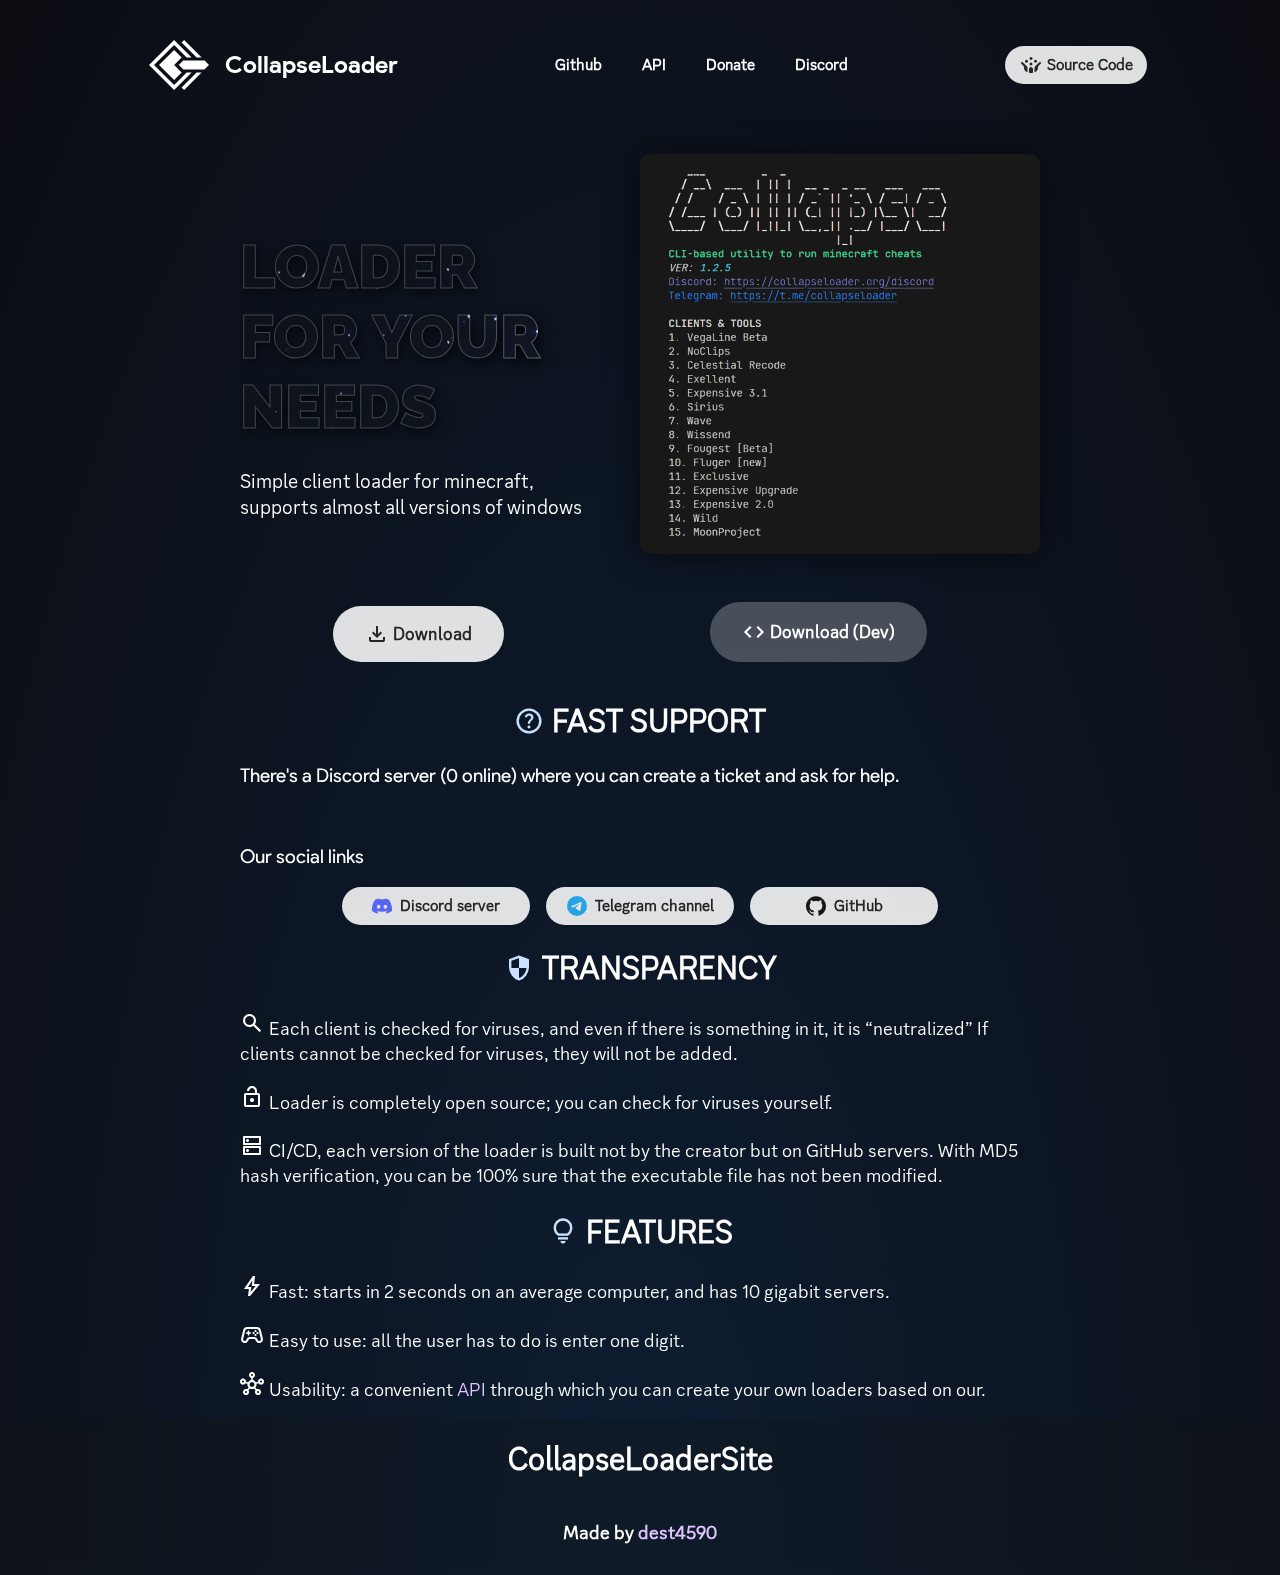
<file: index.html>
<!DOCTYPE html>
<html lang="en">

<head>
    <meta charset="UTF-8">
    <meta name="viewport" content="user-scalable=no, width=device-width">
    <title>CollapseLoader</title>

    <link rel="stylesheet" href="/files/css/styles.css">
    <link rel="stylesheet" href="/files/css/header.css">
    <link rel="stylesheet" href="/files/css/background.css">
    <link rel="shortcut icon" href="/files/img/collapse.svg">
    <link rel="stylesheet"
        href="https://fonts.googleapis.com/css2?family=Material+Symbols+Outlined:opsz,wght,FILL,GRAD@24,300,0,0" />

    <script src="/files/js/script.js" type="module"></script>
    <script src="/files/js/libraries/lenis.min.js"></script>
    <script src="/files/js/libraries/odometer.min.js" type="module"></script>
    <script src="/files/js/libraries/vanilla-tilt.min.js"></script>

    <!-- Meta -->
    <meta name="description"
        content="CollapseLoader, client Loader for minecraft, completely open source, made for easy to use clients">
    <meta property="og:description"
        content="CollapseLoader, client Loader for minecraft, completely open source, made for easy to use clients">
    <meta name="darkreader-lock">
    <meta name="keywords" content="collapse, collapseloader, loader, client, minecraft, client loader">
    <meta name="author" content="CollapseTeam">
    <meta property="og:title" content="CollapseLoader - Client loader">
    <meta property="og:type" content="website">
    <meta property="og:url" content="https://collapseloader.org">
</head>

<body onload="document.loader()">
    <div class="stars"></div>

    <div class="header">
        <div class="buttons">
            <div id="header-logo">
                <img src="/files/img/collapse.svg" width="60" id="logo">
                <span>CollapseLoader</span>
            </div>

            <nav class="header-buttons">
                <a href="https://github.com/dest4590/CollapseLoader" target="_blank">Github</a>
                <a href="https://web.collapseloader.org/" target="_blank">API</a>
                <a href="/donate/" target="_blank">Donate</a>
                <a href="/discord" target="_blank">Discord</a>
            </nav>

            <div class="download-button">
                <a class="button" href="https://github.com/dest4590/CollapseLoader" target="_blank"><span
                        class="material-symbols-outlined">crowdsource</span>Source Code</a>
            </div>
        </div>
    </div>

    <div class="content">
        <div class="top-content">
            <div class="text-content">
                <div class="text">
                    <h1>LOADER FOR YOUR NEEDS</h1>
                </div>

                <div class="small-text">
                    <p>
                        Simple client loader for minecraft, supports almost all versions of windows
                    </p>
                </div>
            </div>

            <div class="showcase">
                <div class="showcase-text"></div>
            </div>
        </div>

        <div class="download-buttons">
            <a class="button" href="#" onclick="document.downloadLatestRelease()">
                <span class="material-symbols-outlined">download</span>

                Download</a>
            <a class="button" href="#" onclick="document.downloadDev()">
                <span class="material-symbols-outlined">code</span>

                Download (Dev)</a>
        </div>
    </div>

    <div class="social-content text-block">
        <h1><span class="material-symbols-outlined">help</span>Fast support</h1>
        <h3>There's a Discord server (<span id="discord-online">?</span> online) where you can create a ticket and ask
            for help.</h3>
        <br>
        <h3>Our social links</h3>
        <div class="social-links">
            <a class="button" href="/discord/"><img src="/files/img/socials/discord.svg">Discord server</a>
            <a class="button" href="https://t.me/collapseloader"><img src="/files/img/socials/telegram.svg">Telegram
                channel</a>
            <a class="button" href="https://github.com/dest4590/CollapseLoader" target="_blank"><img
                    src="/files/img/socials/github.svg">GitHub</a>
        </div>
    </div>

    <div class="text-block">
        <h1><span class="material-symbols-outlined">security</span>Transparency</h1>
        <h3>
            <span class="material-symbols-outlined">search</span>Each client is checked for viruses, and even if there
            is something in it, it is “neutralized” If clients cannot be checked for viruses, they will not be added.
        </h3>

        <h3>
            <span class="material-symbols-outlined">lock_open</span>Loader is completely open source; you can check for
            viruses yourself.
        </h3>

        <h3>
            <span class="material-symbols-outlined">dns</span>CI/CD, each version of the loader is built not by the
            creator but on GitHub servers. With MD5 hash verification, you can be 100% sure that the executable file has
            not been modified.
        </h3>
    </div>

    <div class="text-block">
        <h1><span class="material-symbols-outlined">lightbulb</span>Features</h1>

        <h3>
            <span class="material-symbols-outlined">bolt</span>Fast: starts in 2 seconds on an average computer, and has
            10 gigabit servers.

        </h3>
        <h3>
            <span class="material-symbols-outlined">stadia_controller</span>Easy to use: all the user has to do is enter one
            digit.
        </h3>
        <h3>
            <span class="material-symbols-outlined">hub</span>Usability: a convenient <a href="https://web.collapseloader.org/api" target="_blank">API</a> through which you can create
            your own loaders based on our.
        </h3>
    </div>

    <div class="footer">
        <h1>CollapseLoaderSite</h1>
        <h3>Made by <a href="https://github.com/dest4590" target="_blank">dest4590</a>
    </div>
</body>

</html>
</file>
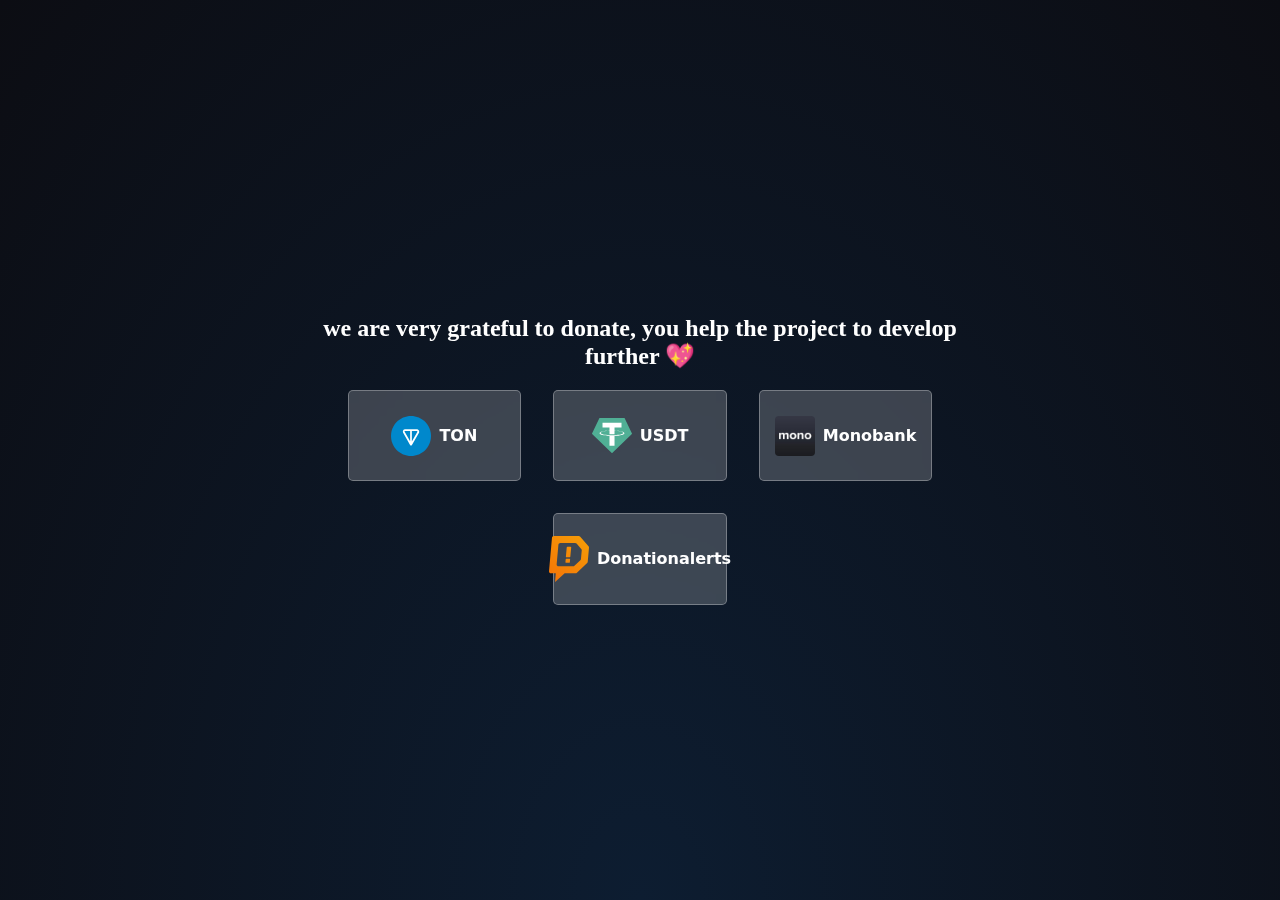
<file: donate/index.html>
<!DOCTYPE html>
<html lang="en">

<head>
    <meta charset="UTF-8">
    <meta name="viewport" content="width=device-width, initial-scale=1.0">
    <title>CollapseLoader - Donate</title>

    <link rel="stylesheet" href="../files/css/donate.css">
    <link rel="stylesheet" href="../files/css/background.css">

    <meta name="darkreader-lock">
    <script src="../files/js/script.js" type="module"></script>

    <link rel="icon" type="image/x-icon" href="../files/img/collapse.svg">
</head>

<body onload="document.loader()">
    <div class="stars"></div>

    <div class="center">
        <h2>we are very grateful to donate, you help the project to develop further 💖</h2>

        <div class="donate-buttons">
            <a class="button" onclick="document.copyCrypto('ton')" href="#"><span class="flex-center"><img
                        src="../files/img/toncoin.svg" alt="TonCoin">TON</span></a>
            <a class="button" onclick="document.copyCrypto('usdt')" href="#"><span class="flex-center"><img
                        src="../files/img/usdt.svg" alt="USDT">USDT</span></a>
            <a class="button" href="https://send.monobank.ua/jar/35StkEVijh" target="_blank"><span
                    class="flex-center"><img src="../files/img/monobank.jpeg" alt="Monobank"
                        style="border-radius: 4px;">Monobank</span></a>
            <a class="button" href="https://www.donationalerts.com/r/dest4590" target="_blank"><span
                    class="flex-center"><img src="../files/img/donationalerts.svg"
                        alt="Donationalerts">Donationalerts</span></a>
        </div>
    </div>
</body>

</html>
</file>
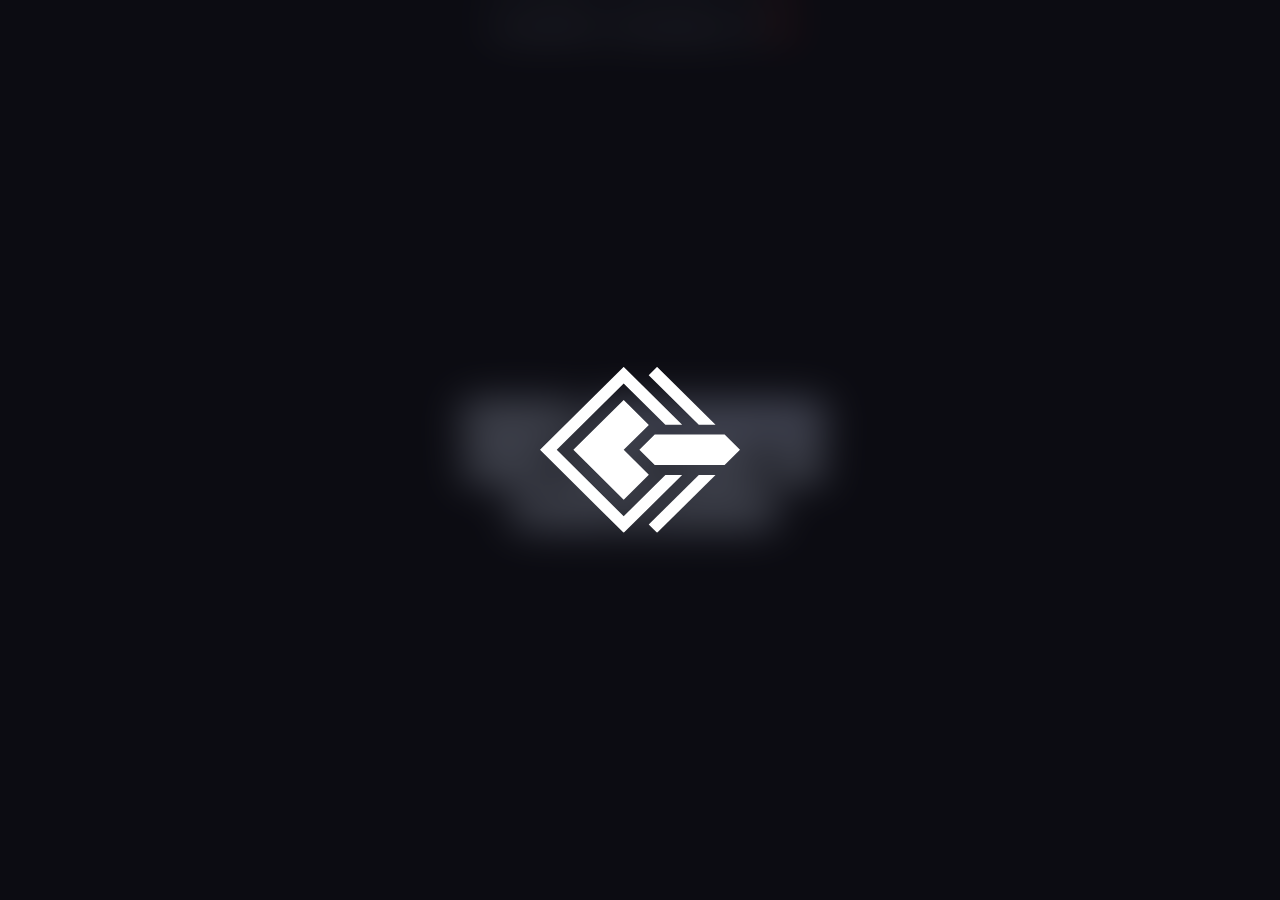
<file: old/index.html>
<!DOCTYPE html>
<html lang="en">

<head>
    <meta charset="UTF-8">
    <meta name="viewport" content="width=device-width, initial-scale=1.0">
    <title>CollapseLoader - Client loader</title>

    <link rel="stylesheet" href="../files/old/css/styles.css">
    <link rel="stylesheet"
        href="https://fonts.googleapis.com/css2?family=Readex+Pro:wght@300;400;500;600;700&display=swap">

    <meta name="darkreader-lock">

    <script src="../files/old/js/core.js"></script>
    <script src="../files/old/js/lottie.min.js" type="text/javascript"></script>
    <script src="../files/old/js/script.js"></script>

    <!-- Google tag (gtag.js) -->
    <script async src="https://www.googletagmanager.com/gtag/js?id=G-EDZVJ6HR2K"></script>
    <script>
        window.dataLayer = window.dataLayer || [];
        function gtag() { dataLayer.push(arguments); }
        gtag('js', new Date());

        gtag('config', 'G-EDZVJ6HR2K');
    </script>
    <!-- Google Tag Manager -->
    <script>(function (w, d, s, l, i) {
            w[l] = w[l] || []; w[l].push({
                'gtm.start':
                    new Date().getTime(), event: 'gtm.js'
            }); var f = d.getElementsByTagName(s)[0],
                j = d.createElement(s), dl = l != 'dataLayer' ? '&l=' + l : ''; j.async = true; j.src =
                    'https://www.googletagmanager.com/gtm.js?id=' + i + dl; f.parentNode.insertBefore(j, f);
        })(window, document, 'script', 'dataLayer', 'GTM-5BKLGW9D');</script>
    <!-- End Google Tag Manager -->

    <link rel="icon" type="image/x-icon" href="../files/img/collapse.svg">

    <meta name="description"
        content="CollapseLoader, client Loader for minecraft, completely open source, made for easy to use clients">
    <meta property="og:description"
        content="CollapseLoader, client Loader for minecraft, completely open source, made for easy to use clients">

    <meta name="keywords" content="collapse, collapseloader, loader, client, minecraft, client loader">
    <meta name="author" content="CollapseTeam">
    <meta property="og:title" content="CollapseLoader - Client loader">
    <meta property="og:type" content="website">
    <meta property="og:url" content="https://collapseloader.org">

    <meta name="yandex-verification" content="1f5694e0da205153" />
</head>

<body onload="preloader()">
    <!-- Google Tag Manager (noscript) -->
    <noscript><iframe src="https://www.googletagmanager.com/ns.html?id=GTM-5BKLGW9D" height="0" width="0"
            style="display:none;visibility:hidden"></iframe></noscript>
    <!-- End Google Tag Manager (noscript) -->

    <!-- Type 1337 -->

    <video muted id="video" style="z-index: -1;" onended="revertChanges()">
        <source src="../files/old/where_is_my_mind.mp4" type="video/mp4">
    </video>

    <div id="preloader_div">
        <div id="preloader_spinner">
            <img src="../files/img/collapse.svg" alt="Preloader" class="center" id="preloader">
        </div>
    </div>

    <div class="center">
        <!-- <img src="../files/img/collapse.svg" alt="CollapseLoader" id="logo" title="type 1337"> -->
        <div id="logo">
            <div id="container-animation"></div>
        </div>

        <div id="logo_text"></div>

        <div id="text"></div>

        <div class="buttons">
            <a onclick="downloadLatestRelease()" id="download">download</a>
            <a onclick="downloadDev()" id="downloadDev"><span style="color: #4a4aa4;">download (dev, latest)</span></a>
            </br>
            <a href="https://github.com/dest4590/CollapseLoader">github</a>
            <a href="/discord" id="discord" target="_blank">discord</a>
            <a href="/donate">donate</a>
            <a href="https://web.collapseloader.org">api</a>
            <a href="/" style="font-weight: bold;">NEW VERSION OF SITE</a>
        </div>
    </div>

    <p class="left">By <a href="https://github.com/dest4590">dest4590</a> and <a
            href="https://github.com/mtkusbdevice">mtkusbdevice</a> with ❤️</p>
</body>

</html>
</file>
<file: files/css/styles.css>
html.lenis,
html.lenis body {
    height: auto;
}

body {
    color: white;
    text-rendering: optimizeLegibility;
    font-family: ggsansRegular;
    margin: 0;
}

* {
    color-scheme: dark;
}

a {
    text-decoration: none;
    color: rgb(222, 197, 255);
}

a:hover {
    text-decoration: underline
}

.button {
    display: flex;
    align-items: center;
    justify-content: center;

    color: #23272a;
    background-color: #ffffffde;
    backdrop-filter: blur(5px);

    border-radius: 40px;
    padding: 7px 14px;
    font-size: 16px;
    line-height: 24px;
    transition: all .2s;
    width: max-content;
    text-decoration: none !important;
    font-weight: 600;
}

.button:hover {
    transform: scale(1.05);
}

.button:active {
    transform: scale(0.95);
}


.material-symbols-outlined {
    margin-right: 0.3rem;
}

.content {
    z-index: 0;
    width: 90%;
    max-width: 800px;
    margin-top: 3rem;
    margin-left: auto;
    margin-right: auto;
    position: relative;
    padding-bottom: 1rem;
}

.content .text-content {
    max-width: 22rem;
}

.content .text {
    max-width: 22rem;
    margin-top: 4rem;
    padding-bottom: 6px;
    position: relative;
    text-align: left;
    font-size: 30px;
}

.content .text h1 {
    color: rgba(225, 225, 225, 0.05);
    filter: drop-shadow(2px 4px 6px black) brightness(1.3);

    font-family: 'Raleway';
    font-weight: 900;
    margin-bottom: 0;

    background-image: url('/files/img/space.jpg');
    background-repeat: repeat;
    background-clip: text;

    mask-size: 200%;
    mask-image: linear-gradient(-75deg, rgba(0, 0, 0, .6) 30%, #000 50%, rgba(0, 0, 0, .6) 70%);
    -webkit-text-stroke: 1px rgba(225, 225, 225, 0.308);

    animation: shine 2s infinite, animate 10s ease-in-out infinite alternate;
}

@keyframes shine {
    from {
        -webkit-mask-position: 150%;
    }

    to {
        -webkit-mask-position: -50%;
    }
}

@keyframes animate {
    from {
        background-position-x: center;
    }

    to {
        background-position-x: right;
    }
}


.content .small-text {
    font-family: ggsansRegular;
    font-size: 20px;
}

.content .top-content {
    display: flex;
    align-items: center;
    justify-content: space-between;
    flex-wrap: wrap;
}

.content .showcase {
    background-color: #181818;
    transform-style: preserve-3d;
    width: 400px;
    height: 400px;
    border-radius: 10px;
    transform: perspective(1000px);
    box-shadow: 0px 0px 30px rgba(0, 0, 0, 0.6);
}

.content .showcase-text {
    background-image: url("/files/img/showcase_text.png");
    width: 400px;
    height: 400px;
    margin-left: 1rem;
    transform: translateZ(0px);
    transition: 500ms transform;
}

.content .showcase-text:hover {
    transform: translateZ(50px) !important;
}

.content .download-buttons {
    margin-top: 2rem;
    display: flex;
    justify-content: space-around;
    flex-wrap: wrap;
}

.content .download-buttons a {
    font-size: large;
    padding: 16px 32px;
    font-weight: 600;
    margin-right: 20px;
    margin-top: 20px;
    cursor: pointer;
}

/* Download dev */
.content .download-buttons a:nth-child(2) {
    margin-top: 1rem;
    background-color: #ffffff3f;
    backdrop-filter: blur(5px);
    color: white;
}

.social-content {
    width: 90%;
    max-width: 800px;
    margin-left: auto;
    margin-right: auto;
    margin-bottom: 3rem;
}

.social-content h1 {
    display: flex;
    align-items: center;
}

.social-content h1 span {
    font-size: 30px;
    margin-right: 0.5rem;
    color: #cae2ff;
}

.social-content h3 {
    font-family: ProductSans;
    font-weight: 300;
}

.social-content .social-links {
    display: flex;
    justify-content: center;
    align-items: center;
    flex-wrap: wrap;
    margin-top: 0.5rem;
    gap: 1rem;
}

.social-content .social-links a {
    margin-top: 0rem;
    width: 160px;
}

.social-content .social-links img {
    width: 20px;
    margin-right: 0.5rem;
}


/* Text block */
.text-block {
    width: 90%;
    max-width: 800px;
    margin: auto;
}

.text-block h1 {
    display: flex;
    align-items: center;
    text-transform: uppercase;
    justify-content: center;
}

.text-block h1 span {
    font-size: 30px;
    margin-right: 0.5rem;
    color: #cae2ff;
}

.text-block h3 {
    font-weight: 300;
    text-align: left;
}

.text-block h3 a {
    display: contents;
}

.footer {
    display: flex;
    justify-content: center;
    align-items: center;
    flex-direction: column;
    height: 75px;
    background-color: #13151649;
    backdrop-filter: blur(5px);
    padding: 2rem 0 3rem 0;
}

/* adaptivity */
@media only screen and (max-width: 500px) {
    .content .showcase {
        width: 200px;
        height: 200px;
    }

    .content .showcase-text {
        width: 200px;
        height: 200px;
        background-size: cover;
    }

    .content .top-content {
        justify-content: center
    }

    .content .text {
        font-size: 20px;
    }

    .content .text h1 {
        text-align: center;
    }

    .content .small-text {
        text-align: center;
    }
}

@media only screen and (max-width: 870px) {
    .content .top-content {
        flex-direction: column
    }
}

@media only screen and (max-width: 590px) {
    .social-content .social-links .button {
        font-size: 12px;
    }
}


/* fonts */
@font-face {
    font-family: ProductSans;
    src: url("/files/fonts/ProductSansRegular.woff2") format("woff2");
}

@font-face {
    font-family: ProductSansBold;
    src: url("/files/fonts/ProductSansBold.woff2") format("woff2");
}

@font-face {
    font-family: ggsansRegular;
    src: url("/files/fonts/ggsansRegular.woff2") format("woff2");
}

@font-face {
    font-family: ggsansBold;
    src: url("/files/fonts/ggsansBold.woff2") format("woff2");
}

@font-face {
    font-family: Raleway;
    src: url("/files/fonts/Raleway-Black.woff2") format("woff2");
}
</file>
<file: files/css/header.css>
a {
    text-decoration: none;
}

a:hover {
    text-decoration: underline
}

.header {
    z-index: 5;
    width: 100%;
    position: relative;
    top: 0%;
    bottom: auto;
    left: 0%;
    right: 0%;
    margin-top: 1.5rem;
}

.buttons {
    display: flex;
    justify-content: space-around;
    align-items: center;
    flex-wrap: wrap;
    width: 90%;
    margin-left: auto;
    margin-right: auto;
}

.buttons #header-logo {
    font-family: ProductSansBold;
    font-size: 1.5rem;
    display: flex;
    align-items: center
}

.buttons .header-buttons {
    display: flex;
    flex-wrap: wrap;
    justify-content: center;
}

.buttons .header-buttons a {

    color: #fff;
    margin-left: 10px;
    margin-right: 10px;
    padding: 10px;
    font-weight: 600;
    transition: all .2s;
}

.buttons .download-button {
    justify-content: flex-end;
    display: flex;
}

#logo {
    padding: 1rem;
    transition: all 500ms cubic-bezier(.4, 0, 0, 1);
}

#logo:hover {
    transform: rotate(90deg);
}

@media only screen and (max-width: 500px) {
    .download-button {
        margin-top: 2rem;
    }
}
</file>
<file: files/css/background.css>
body {
    background: radial-gradient(ellipse at bottom, #0d1d31 0%, #0c0d13 100%);
}

.stars {
    position: fixed;
    top: 0;
    left: 0;
    width: 100%;
    height: 120%;
    transform: rotate(-45deg);
    z-index: -5;
    opacity: 0.6;
}

.star {
    --star-color: var(--primary-color);
    --star-tail-length: 6em;
    --star-tail-height: 2px;
    --star-width: calc(var(--star-tail-length) / 6);
    --fall-duration: 9s;
    --tail-fade-duration: var(--fall-duration);

    position: absolute;
    top: var(--top-offset);
    left: 0;
    width: var(--star-tail-length);
    height: var(--star-tail-height);
    color: var(--star-color);
    background: linear-gradient(45deg, currentColor, transparent);
    border-radius: 50%;
    filter: drop-shadow(0 0 6px currentColor);
    transform: translate3d(130em, 0, 0);
    animation: fall var(--fall-duration) var(--fall-delay) linear infinite, tail-fade var(--tail-fade-duration) var(--fall-delay) ease-out infinite;

    @media screen and (max-width: 750px) {
        animation: fall var(--fall-duration) var(--fall-delay) linear infinite;
    }
}

.star::before,
.star::after {
    position: absolute;
    content: '';
    top: 0;
    left: calc(var(--star-width) / -2);
    width: var(--star-width);
    height: 100%;
    background: linear-gradient(45deg, transparent, currentColor, transparent);
    border-radius: inherit;
    animation: blink 2s linear infinite;
}

.star::before {
    transform: rotate(45deg);
}

.star::after {
    transform: rotate(-45deg);
}

@keyframes fall {
    to {
        transform: translate3d(-30em, 0, 0);
    }
}

@keyframes tail-fade {

    0%,
    50% {
        width: var(--star-tail-length);
        opacity: 1;
    }

    70%,
    80% {
        width: 0;
        opacity: 0.4;
    }

    100% {
        width: 0;
        opacity: 0;
    }
}

@keyframes blink {
    50% {
        opacity: 0.6;
    }
}
</file>
<file: files/css/donate.css>
/* Variables */
:root {
    --color-white: white;
    --color-dark: #23272a;
    --color-light: #ffffffde;
    --color-link: rgb(222, 197, 255);
    --font-size-16: 16px;
    --font-weight-600: 600;
    --line-height-24: 24px;
    --transition-all: all 0.5s;
    --backdrop-blur: blur(5px);
    --border-radius-5: 5px;
    --padding-7-14: 7px 14px;
    --padding-1-3rem: 1.3rem;
    --margin-0: 0;
    --margin-auto: auto;
    --margin-0-5rem: 0.5rem;
    --gap-2rem: 2rem;
    --height-24: 24px;
    --height-48: 48px;
    --width-50: 50%;
    --width-130: 130px;
    --width-40: 40px;
    --background-clip-text: text;
}

html, body {
    color: var(--color-white);
    text-rendering: optimizeLegibility;
    font-family: system-ui, sans-serif;
    margin: var(--margin-0);
    height: 100%;
}

* {
    color-scheme: dark;
}

a {
    text-decoration: none;
    color: var(--color-link);
}

a:hover {
    text-decoration: underline;
}

/* Button styles */
.button {
    display: block;
    color: var(--color-dark);
    background-color: var(--color-light);
    backdrop-filter: var(--backdrop-blur);
    border-radius: var(--border-radius-5);
    padding: var(--padding-7-14);
    font-size: var(--font-size-16);
    line-height: var(--line-height-24);
    height: var(--height-24);
    transition: var(--transition-all);
    width: max-content;
    text-decoration: none !important;
    font-weight: var(--font-weight-600);
}

.button:hover {
    transform: scale(1.05);
}

.button:active {
    transform: scale(0.95);
}

/* Donate buttons */
.donate-buttons {
    display: flex;
    justify-content: center;
    align-items: center;
    flex-wrap: wrap;
    gap: var(--gap-2rem);
}

.donate-buttons .button {
    display: flex;
    justify-content: center;
    width: var(--width-130);
    padding: var(--padding-1-3rem);
    height: var(--height-48);
    backdrop-filter: var(--backdrop-blur);
    background-color: rgba(255, 255, 255, 0.2);
    border: 1px solid rgba(255, 255, 255, 0.3);
    color: var(--color-white);
}

.donate-buttons .button img {
    width: var(--width-40);
    height: var(--height-40);
    margin-right: var(--margin-0-5rem);
}

/* Center styles */
.center {
    display: flex;
    align-items: center;
    justify-content: center;
    flex-direction: column;
    width: var(--width-50);
    height: 100%;
    margin: var(--margin-auto);
}

.center h2 {
    display: flex;
    justify-content: center;
    text-align: center;
    font-family: Lato;
}

/* Flex center */
.flex-center {
    display: flex;
    align-items: center;
    justify-content: center;
}

/* Fonts */
@font-face {
    font-family: ProductSans;
    src: url("/files/fonts/ProductSansRegular.woff2") format("woff2");
}

@font-face {
    font-family: ProductSansBold;
    src: url("/files/fonts/ProductSansBold.woff2") format("woff2");
}
</file>
<file: files/old/css/styles.css>
:root {
    --fg: #cdd6f4;
    --bg: #1e1e2e;
    --bg-1: #252538;
}

body {
    background-color: #1e1e2e;
    font-family: "Readex Pro", sans-serif;
    margin: 0;
    padding: 0;
    text-align: center;
    color: var(--fg);
}

a {
    color: var(--fg);
}

img {
    display: block;
    margin: 0 auto;
    width: 200px;
}

#logo {
    transition: 1s ease-in-out;
}

#logo svg {
    height: 13rem !important;
}

#logo_text {
    font-size: 2rem;
    margin-top: 20px;
    margin-bottom: 20px;

    font-weight: bold;
    unicode-bidi: isolate;
    transition: font-size 1s;
}

#container-animation {
    opacity: 0;
    transition: all 1s;
}

#text {
    margin-bottom: 1rem;
    font-size: 16px;
}

.buttons a {
    display: inline-flex;
    width: max-content;
    font-size: 20px;
    text-decoration: none;
    background-color: #cdd6f4;
    color: var(--bg);
    cursor: pointer;
    margin-top: 10px;
    border-radius: 0.8rem;
    padding: 0.3rem;
    padding-left: 0.7rem;
    padding-right: 0.7rem;
    transition: 0.3s;
    margin-left: 0.5rem;
}

.buttons a:hover {
    background-color: #cdd6f4c3;
    box-shadow: 0 0 0 7px #1616227a;

}

.buttons a img {
    width: 30px;
    margin-right: 0.5rem;
}

.center {
    top: 50%;
    left: 50%;
    transform: translate(-50%, -50%);
    position: absolute;
}

.center h2 {
    transition: 1s all;
}

.left {
    text-align: center;
}

#preloader_div {
    position: fixed;
    width: 100%;
    height: 100%;
    left: 0;
    top: 0;

    background-color: rgba(0, 0, 0, 0.6);
    backdrop-filter: blur(20px);
    z-index: 1337;
    user-select: none;
    transition: opacity 0.5s;
}

#preloader_spinner {
    top: 50%;
    left: 50%;
    transform: translate(-50%, -50%);
    position: absolute;
    transition: opacity 0.5s;
    animation: 1.5s rotate cubic-bezier(.4, 0, 0, 1) infinite;
}

@keyframes rotate {
    0% {
        transform: rotate(0deg)
    }

    25% {
        transform: rotate(90deg)
    }

    50% {
        transform: rotate(180deg)
    }

    75% {
        transform: rotate(270deg)
    }

    100% {
        transform: rotate(360deg)
    }
}

#video {
    position: fixed;
    right: 0;
    bottom: 0;
    min-width: 100%;
    min-height: 100%;
    opacity: 0;
    transition: opacity 0.8s;
    filter: blur(7px);
}

@media only screen and (max-width: 500px) {
    #logo svg {
        height: 10rem !important;
    }

    .buttons a {
        font-size: 20px;
    }

    #text {
        font-size: 14px;
    }

    #logo_text {
        font-size: 1.3rem;
    }

    .center h2 {
        font-size: 1.2rem;
    }
}
</file>
